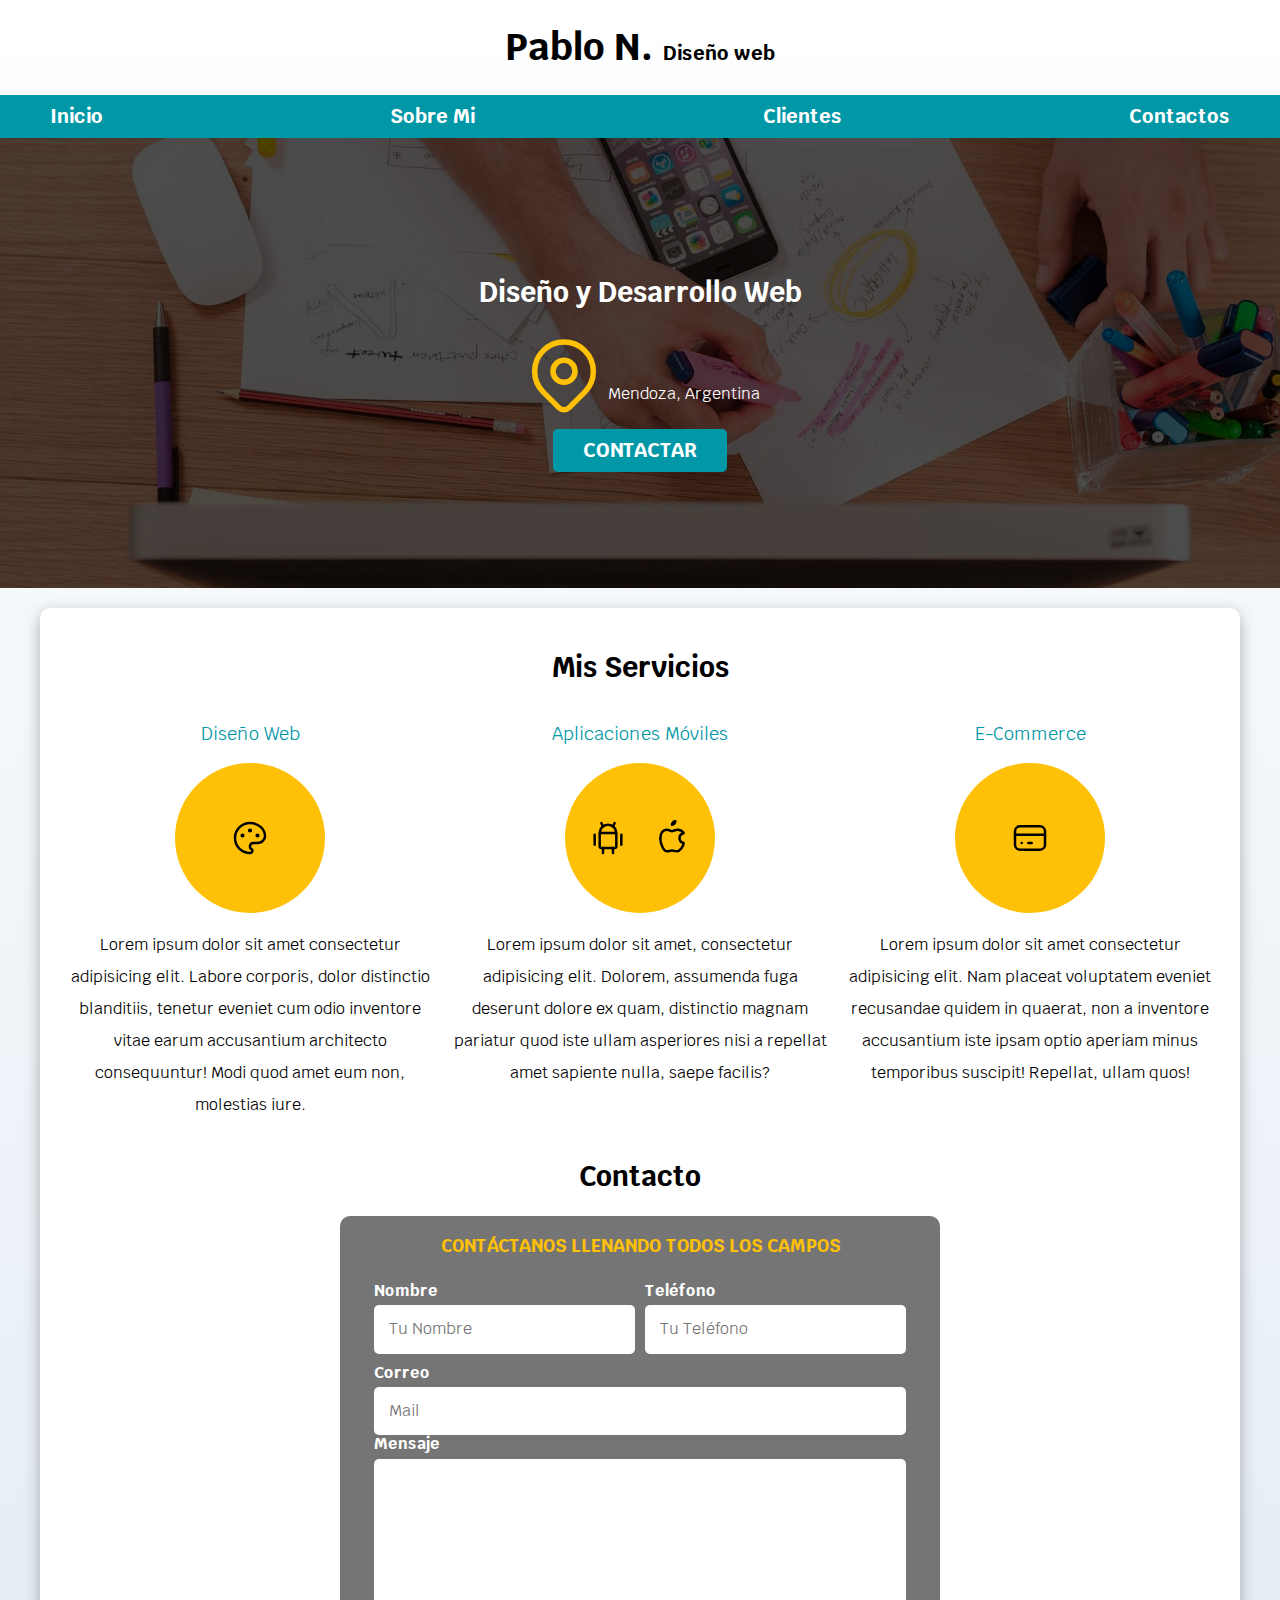
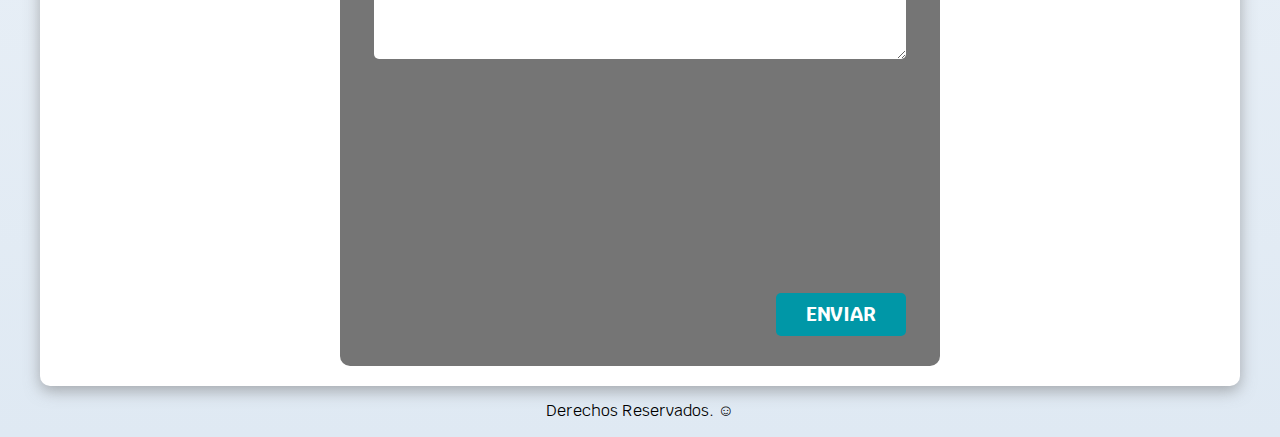
<file: 1/landing diseño y desarrollo/index.html>
<!DOCTYPE html>
<html lang="en">
  <head>
    <meta charset="UTF-8" />
    <meta http-equiv="X-UA-Compatible" content="IE=edge" />
    <meta name="viewport" content="width=device-width, initial-scale=1.0" />
    <title>Diseño Web</title>
    <link rel="preload" href="css/styles.css" as="style" />
    <link rel="stylesheet" href="css/normalize.css" />
    <link rel="preconnect" href="https://fonts.googleapis.com" />
    <link rel="preconnect" href="https://fonts.gstatic.com" crossorigin />
    <link
      href="https://fonts.googleapis.com/css2?family=Krub:wght@400;700&display=swap"
      rel="stylesheet"
    />
    <link rel="preload" href="css/styles.css" as="style" />
    <link href="css/styles.css" rel="stylesheet" />
  </head>
  <body>
    <header>
      <h1 class="titulo">Pablo N. <span>Diseño web</span></h1>
    </header>

    <div class="nav-bg">
      <nav class="navegacion-principal contenedor">
        <a href="#">Inicio</a>
        <a href="#">Sobre Mi</a>
        <a href="#">Clientes</a>
        <a href="#">Contactos</a>
      </nav>
    </div>

    <section class="hero">
      <div class="contenido-hero">
        <h2 class="titulo">Diseño y Desarrollo Web</h2>

        <div class="ubicacion">
          <svg
            xmlns="http://www.w3.org/2000/svg"
            class="icon icon-tabler icon-tabler-map-pin"
            width="88"
            height="88"
            viewBox="0 0 24 24"
            stroke-width="1.5"
            stroke="#ffc107"
            fill="none"
            stroke-linecap="round"
            stroke-linejoin="round"
          >
            <path stroke="none" d="M0 0h24v24H0z" fill="none" />
            <circle cx="12" cy="11" r="3" />
            <path
              d="M17.657 16.657l-4.243 4.243a2 2 0 0 1 -2.827 0l-4.244 -4.243a8 8 0 1 1 11.314 0z"
            />
          </svg>
          <p>Mendoza, Argentina</p>
        </div>
        <!-- .contenido-hero -->

        <a class="boton" href="#">Contactar</a>
      </div>
    </section>

    <main class="contenedor sombra">
      <h2>Mis Servicios</h2>
      <div class="servicios">
        <section class="servicio">
          <h3>Diseño Web</h3>
          <div class="iconos">
            <svg
              xmlns="http://www.w3.org/2000/svg"
              class="icon icon-tabler icon-tabler-palette"
              width="40"
              height="40"
              viewBox="0 0 24 24"
              stroke-width="1.5"
              stroke="#000000"
              fill="none"
              stroke-linecap="round"
              stroke-linejoin="round"
            >
              <path stroke="none" d="M0 0h24v24H0z" fill="none" />
              <path
                d="M12 21a9 9 0 1 1 0 -18a9 8 0 0 1 9 8a4.5 4 0 0 1 -4.5 4h-2.5a2 2 0 0 0 -1 3.75a1.3 1.3 0 0 1 -1 2.25"
              />
              <circle cx="7.5" cy="10.5" r=".5" fill="currentColor" />
              <circle cx="12" cy="7.5" r=".5" fill="currentColor" />
              <circle cx="16.5" cy="10.5" r=".5" fill="currentColor" />
            </svg>
          </div>
          <p>
            Lorem ipsum dolor sit amet consectetur adipisicing elit. Labore
            corporis, dolor distinctio blanditiis, tenetur eveniet cum odio
            inventore vitae earum accusantium architecto consequuntur! Modi quod
            amet eum non, molestias iure.
          </p>
        </section>

        <section class="servicio">
          <h3>Aplicaciones Móviles</h3>
          <div class="iconos">
            <svg
              xmlns="http://www.w3.org/2000/svg"
              class="icon icon-tabler icon-tabler-brand-android"
              width="40"
              height="40"
              viewBox="0 0 24 24"
              stroke-width="1.5"
              stroke="#000000"
              fill="none"
              stroke-linecap="round"
              stroke-linejoin="round"
            >
              <path stroke="none" d="M0 0h24v24H0z" fill="none" />
              <line x1="4" y1="10" x2="4" y2="16" />
              <line x1="20" y1="10" x2="20" y2="16" />
              <path
                d="M7 9h10v8a1 1 0 0 1 -1 1h-8a1 1 0 0 1 -1 -1v-8a5 5 0 0 1 10 0"
              />
              <line x1="8" y1="3" x2="9" y2="5" />
              <line x1="16" y1="3" x2="15" y2="5" />
              <line x1="9" y1="18" x2="9" y2="21" />
              <line x1="15" y1="18" x2="15" y2="21" />
            </svg>
            <svg
              xmlns="http://www.w3.org/2000/svg"
              class="icon icon-tabler icon-tabler-brand-apple"
              width="40"
              height="40"
              viewBox="0 0 24 24"
              stroke-width="1.5"
              stroke="#000000"
              fill="none"
              stroke-linecap="round"
              stroke-linejoin="round"
            >
              <path stroke="none" d="M0 0h24v24H0z" fill="none" />
              <path
                d="M9 7c-3 0 -4 3 -4 5.5c0 3 2 7.5 4 7.5c1.088 -.046 1.679 -.5 3 -.5c1.312 0 1.5 .5 3 .5s4 -3 4 -5c-.028 -.01 -2.472 -.403 -2.5 -3c-.019 -2.17 2.416 -2.954 2.5 -3c-1.023 -1.492 -2.951 -1.963 -3.5 -2c-1.433 -.111 -2.83 1 -3.5 1c-.68 0 -1.9 -1 -3 -1z"
              />
              <path d="M12 4a2 2 0 0 0 2 -2a2 2 0 0 0 -2 2" />
            </svg>
          </div>
          <p>
            Lorem ipsum dolor sit amet, consectetur adipisicing elit. Dolorem,
            assumenda fuga deserunt dolore ex quam, distinctio magnam pariatur
            quod iste ullam asperiores nisi a repellat amet sapiente nulla,
            saepe facilis?
          </p>
        </section>

        <section class="servicio">
          <h3>E-Commerce</h3>
          <div class="iconos">
            <svg
              xmlns="http://www.w3.org/2000/svg"
              class="icon icon-tabler icon-tabler-credit-card"
              width="40"
              height="40"
              viewBox="0 0 24 24"
              stroke-width="1.5"
              stroke="#000000"
              fill="none"
              stroke-linecap="round"
              stroke-linejoin="round"
            >
              <path stroke="none" d="M0 0h24v24H0z" fill="none" />
              <rect x="3" y="5" width="18" height="14" rx="3" />
              <line x1="3" y1="10" x2="21" y2="10" />
              <line x1="7" y1="15" x2="7.01" y2="15" />
              <line x1="11" y1="15" x2="13" y2="15" />
            </svg>
          </div>
          <p>
            Lorem ipsum dolor sit amet consectetur adipisicing elit. Nam placeat
            voluptatem eveniet recusandae quidem in quaerat, non a inventore
            accusantium iste ipsam optio aperiam minus temporibus suscipit!
            Repellat, ullam quos!
          </p>
        </section>
      </div>

      <!--Servicios-->
      <section>
        <h2>Contacto</h2>

        <form class="formulario">
          <fieldset>
            <legend>Contáctanos llenando todos los campos</legend>
            <div class="contenedor-campos">
              <div class="campo">
                <label>Nombre</label>
                <input class="input-text" type="text" placeholder="Tu Nombre" />
              </div>

              <div class="campo">
                <label>Teléfono</label>
                <input
                  class="input-text"
                  type="tel"
                  placeholder="Tu Teléfono"
                />
              </div>

              <div class="campo">
                <label>Correo</label>
                <input class="input-text" type="email" placeholder="Mail"
              </div>

              <div class="campo">
                <label>Mensaje</label>
                <textarea class="input-text"></textarea>
              </div>
            </div>
        </div><!--Contenedor campos-->
            <div class="alinear-derecha flex">
              <input class="boton w-sm-100" type="submit" value="Enviar">
            </div>
        </fieldset>
        </form>
      </section>

    </main>

    <footer class="footer">
      <p>Derechos Reservados. ☺</p>
    </footer>

  </body>
</html>
</file>
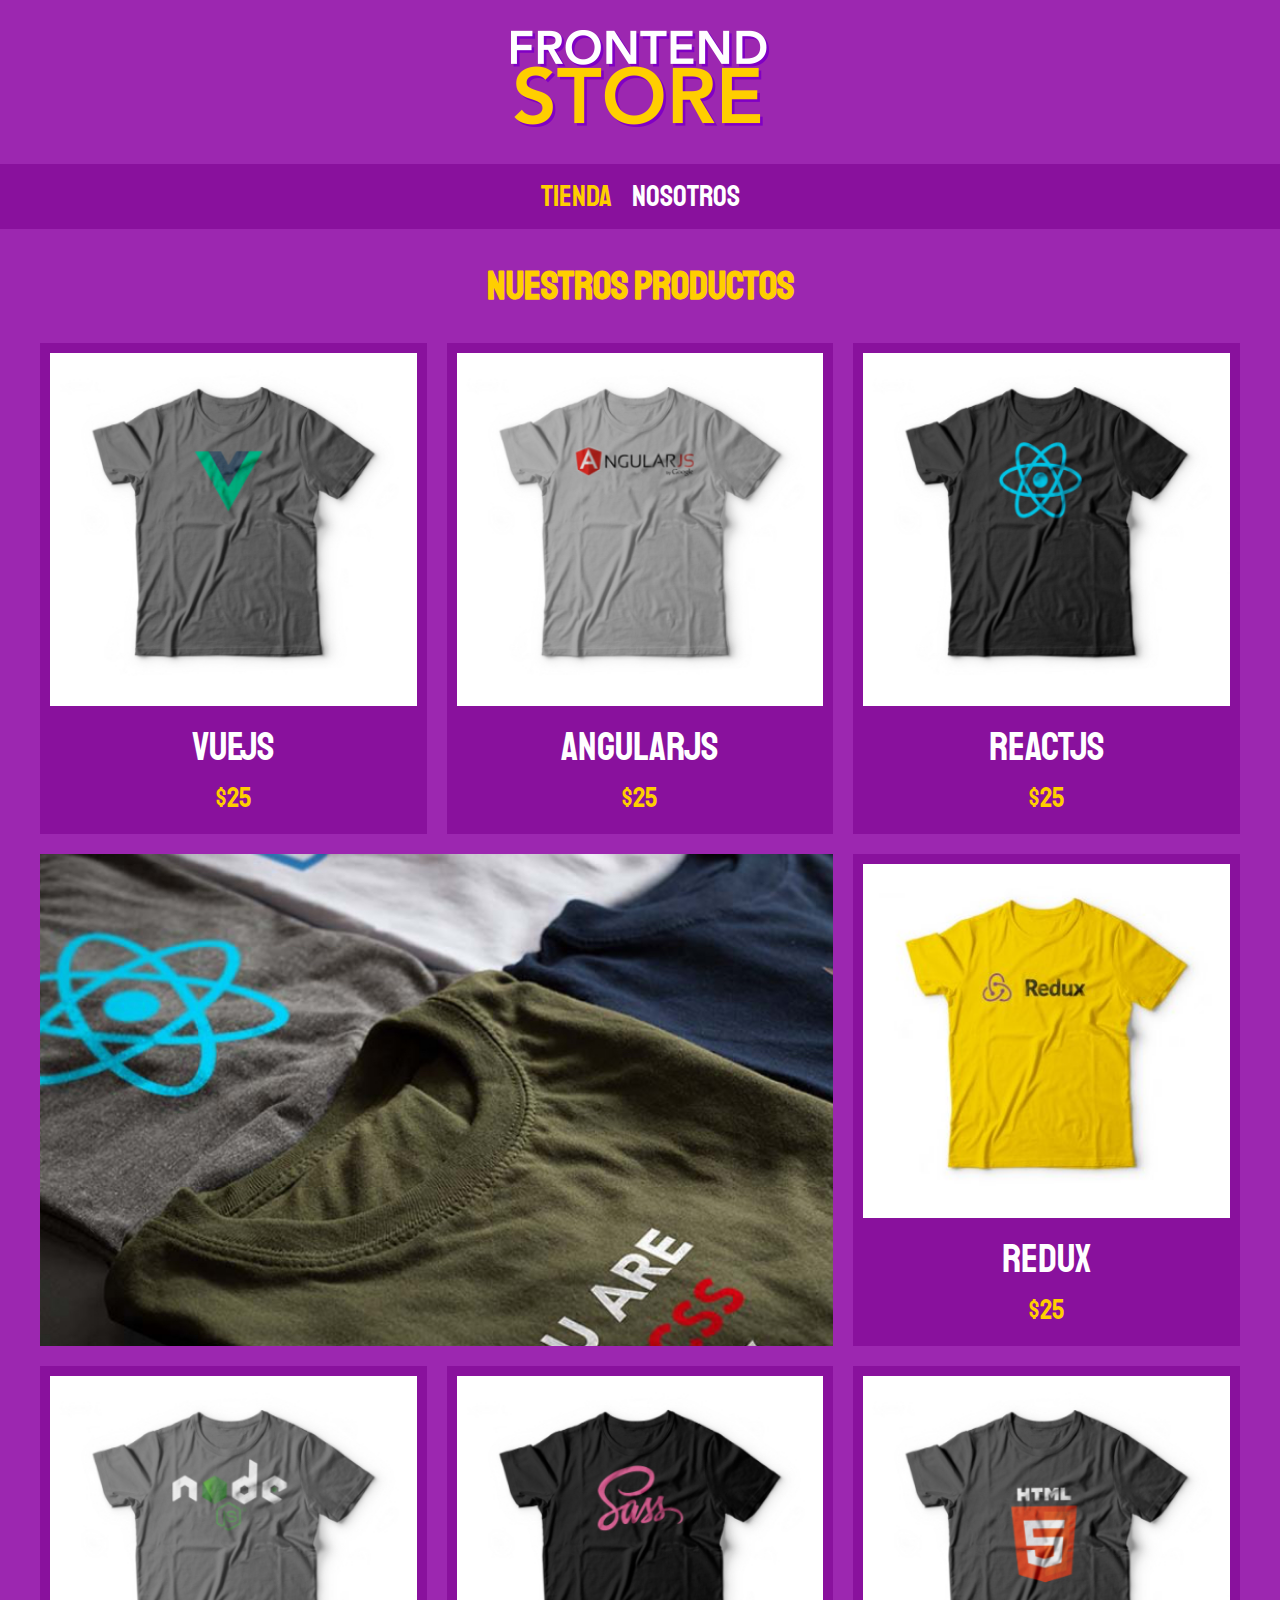
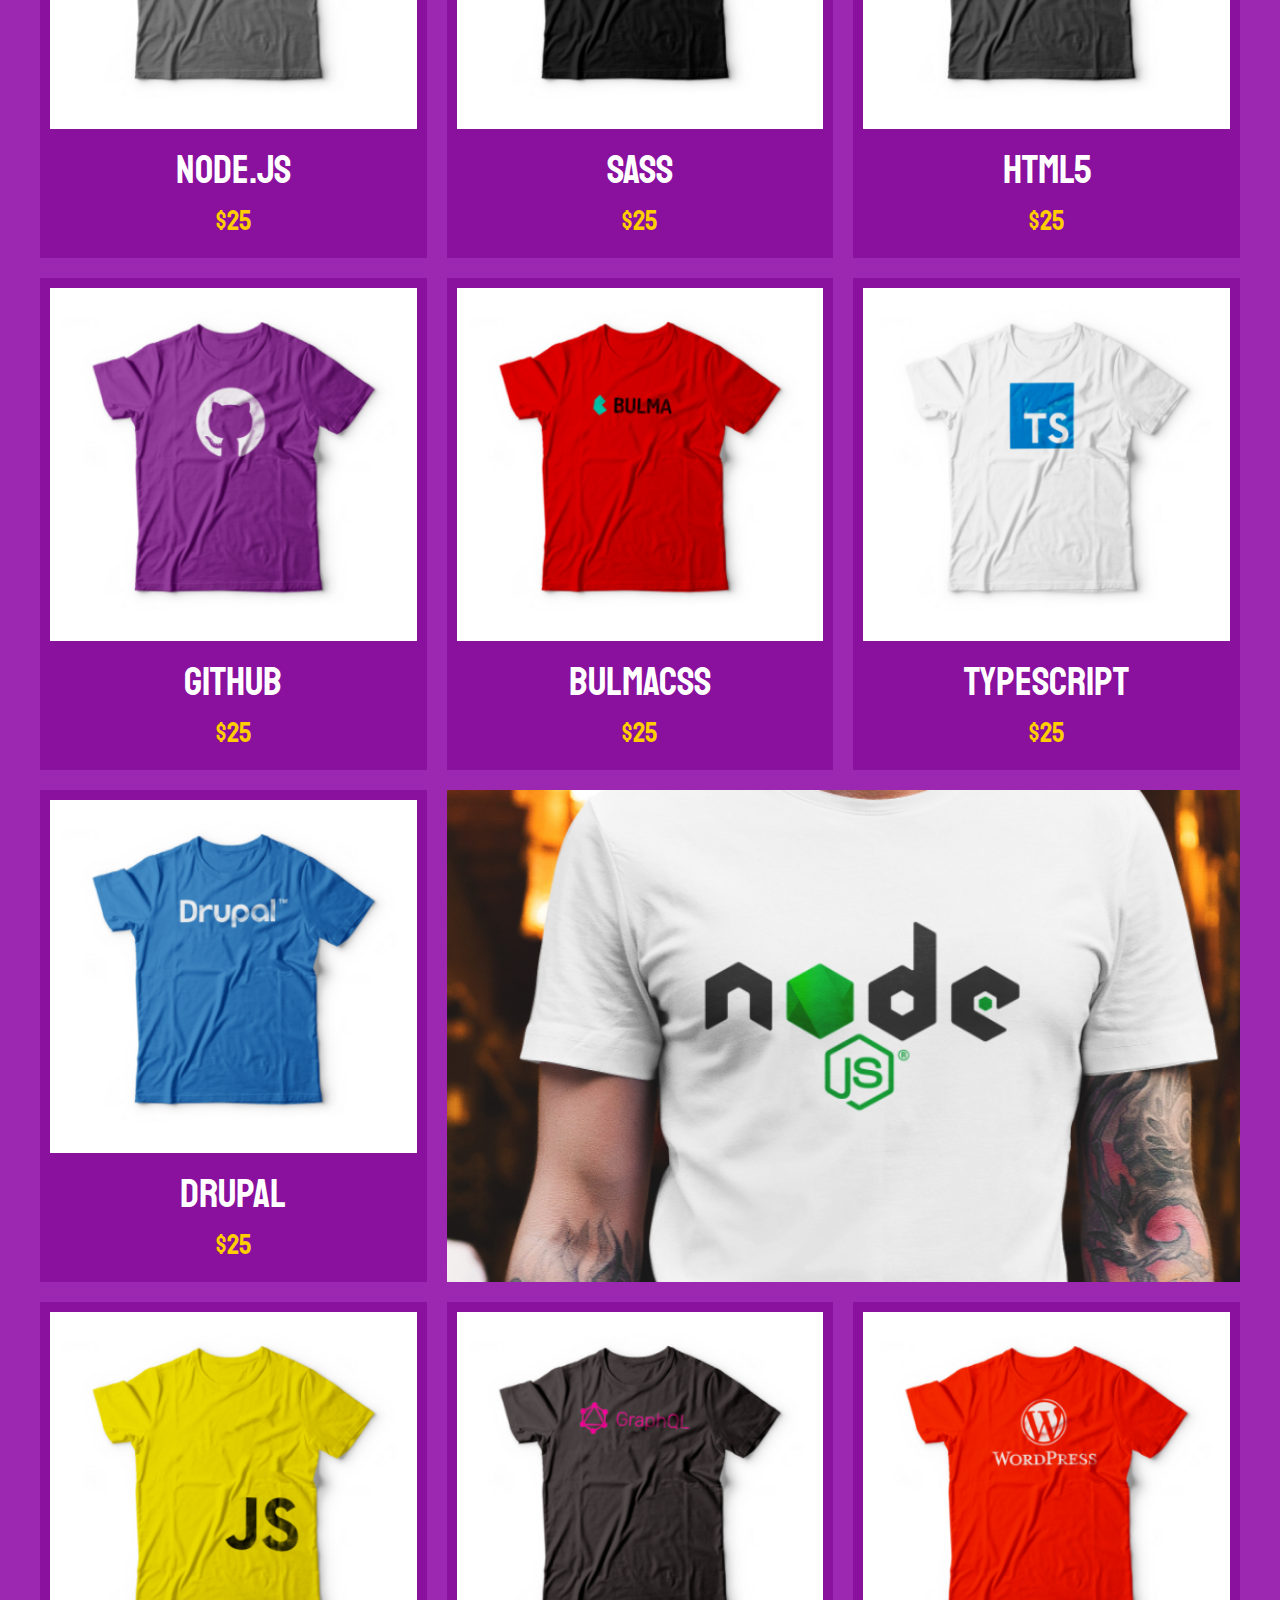
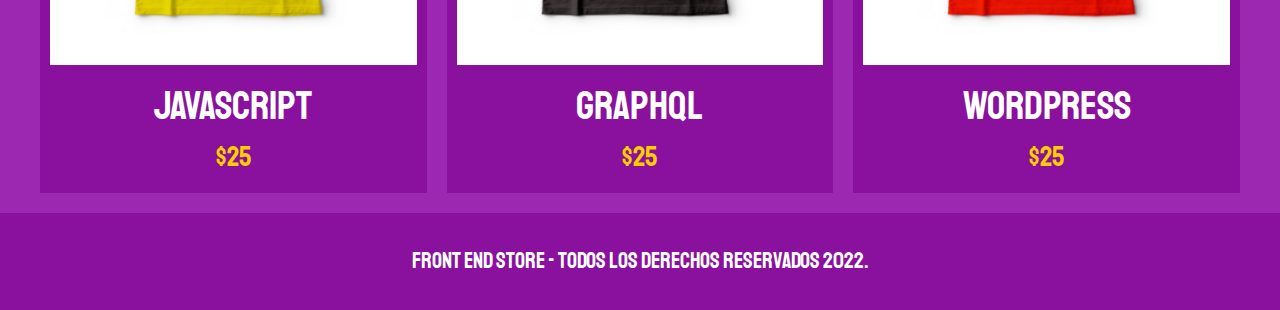
<file: 3/tienda-frontend/index.html>
<!DOCTYPE html>
<html lang="en">
<head>
    <meta charset="UTF-8">
    <meta name="viewport" content="width=device-width, initial-scale=1.0">
    <title>FrontEnd Store</title>
    <link rel="stylesheet" href="css/normalize.css">
    <link href="https://fonts.googleapis.com/css2?family=Staatliches&display=swap" rel="stylesheet">
    <link rel="stylesheet" href="css/style.css">
</head>
<body>
    <header class="header">
        <a href="index.html">
            <img class="header__logo" src="img/logo.png" alt="Logotipo">
        </a>
    </header>

    <nav class="navegacion">
        <a class="navegacion__enlace navegacion__enlace--activo" href="index.html">Tienda</a>
        <a class="navegacion__enlace" href="nosotros.html">Nosotros</a>
    </nav>

    <main class="contenedor">
        <h1>Nuestros Productos</h1>

        <div class="grid">
            <div class="producto">
                <a href="producto.html">
                    <img class="producto__imagen" src="img/1.jpg" alt="imagen camisa">
                    <div class="producto__informacion">
                        <p class="producto__nombre">VueJS</p>
                        <p class="producto__precio">$25</p>
                    </div>
                </a>
            </div>  <!--.producto-->
            <div class="producto">
                <a href="producto.html">
                    <img class="producto__imagen" src="img/2.jpg" alt="imagen camisa">
                    <div class="producto__informacion">
                        <p class="producto__nombre">AngularJS</p>
                        <p class="producto__precio">$25</p>
                    </div>
                </a>
            </div>  <!--.producto-->
            <div class="producto">
                <a href="producto.html">
                    <img class="producto__imagen" src="img/3.jpg" alt="imagen camisa">
                    <div class="producto__informacion">
                        <p class="producto__nombre">ReactJS</p>
                        <p class="producto__precio">$25</p>
                    </div>
                </a>
            </div>  <!--.producto-->
            <div class="producto">
                <a href="producto.html">
                    <img class="producto__imagen" src="img/4.jpg" alt="imagen camisa">
                    <div class="producto__informacion">
                        <p class="producto__nombre">Redux</p>
                        <p class="producto__precio">$25</p>
                    </div>
                </a>
            </div>  <!--.producto-->
            <div class="producto">
                <a href="producto.html">
                    <img class="producto__imagen" src="img/5.jpg" alt="imagen camisa">
                    <div class="producto__informacion">
                        <p class="producto__nombre">Node.js</p>
                        <p class="producto__precio">$25</p>
                    </div>
                </a>
            </div>  <!--.producto-->
            <div class="producto">
                <a href="producto.html">
                    <img class="producto__imagen" src="img/6.jpg" alt="imagen camisa">
                    <div class="producto__informacion">
                        <p class="producto__nombre">SASS</p>
                        <p class="producto__precio">$25</p>
                    </div>
                </a>
            </div>  <!--.producto-->
            <div class="producto">
                <a href="producto.html">
                    <img class="producto__imagen" src="img/7.jpg" alt="imagen camisa">
                    <div class="producto__informacion">
                        <p class="producto__nombre">HTML5</p>
                        <p class="producto__precio">$25</p>
                    </div>
                </a>
            </div>  <!--.producto-->
            <div class="producto">
                <a href="producto.html">
                    <img class="producto__imagen" src="img/8.jpg" alt="imagen camisa">
                    <div class="producto__informacion">
                        <p class="producto__nombre">Github</p>
                        <p class="producto__precio">$25</p>
                    </div>
                </a>
            </div>  <!--.producto-->
            <div class="producto">
                <a href="producto.html">
                    <img class="producto__imagen" src="img/9.jpg" alt="imagen camisa">
                    <div class="producto__informacion">
                        <p class="producto__nombre">BulmaCSS</p>
                        <p class="producto__precio">$25</p>
                    </div>
                </a>
            </div>  <!--.producto-->
            <div class="producto">
                <a href="producto.html">
                    <img class="producto__imagen" src="img/10.jpg" alt="imagen camisa">
                    <div class="producto__informacion">
                        <p class="producto__nombre">TypeScript</p>
                        <p class="producto__precio">$25</p>
                    </div>
                </a>
            </div>  <!--.producto-->
            <div class="producto">
                <a href="producto.html">
                    <img class="producto__imagen" src="img/11.jpg" alt="imagen camisa">
                    <div class="producto__informacion">
                        <p class="producto__nombre">Drupal</p>
                        <p class="producto__precio">$25</p>
                    </div>
                </a>
            </div>  <!--.producto-->
            <div class="producto">
                <a href="producto.html">
                    <img class="producto__imagen" src="img/12.jpg" alt="imagen camisa">
                    <div class="producto__informacion">
                        <p class="producto__nombre">JavaScript</p>
                        <p class="producto__precio">$25</p>
                    </div>
                </a>
            </div>  <!--.producto-->
            <div class="producto">
                <a href="producto.html">
                    <img class="producto__imagen" src="img/13.jpg" alt="imagen camisa">
                    <div class="producto__informacion">
                        <p class="producto__nombre">GraphQL</p>
                        <p class="producto__precio">$25</p>
                    </div>
                </a>
            </div>  <!--.producto-->
            <div class="producto">
                <a href="producto.html">
                    <img class="producto__imagen" src="img/14.jpg" alt="imagen camisa">
                    <div class="producto__informacion">
                        <p class="producto__nombre">WordPress</p>
                        <p class="producto__precio">$25</p>
                    </div>
                </a>
            </div>  <!--.producto-->

            <div class="grafico grafico--camisas"></div>
            <div class="grafico grafico--node"></div>
        </div>
    </main>

    <footer class="footer">
        <p class="footer__texto">Front End Store - Todos los derechos Reservados 2022.</p>
    </footer>
    
</body>
</html>
</file>
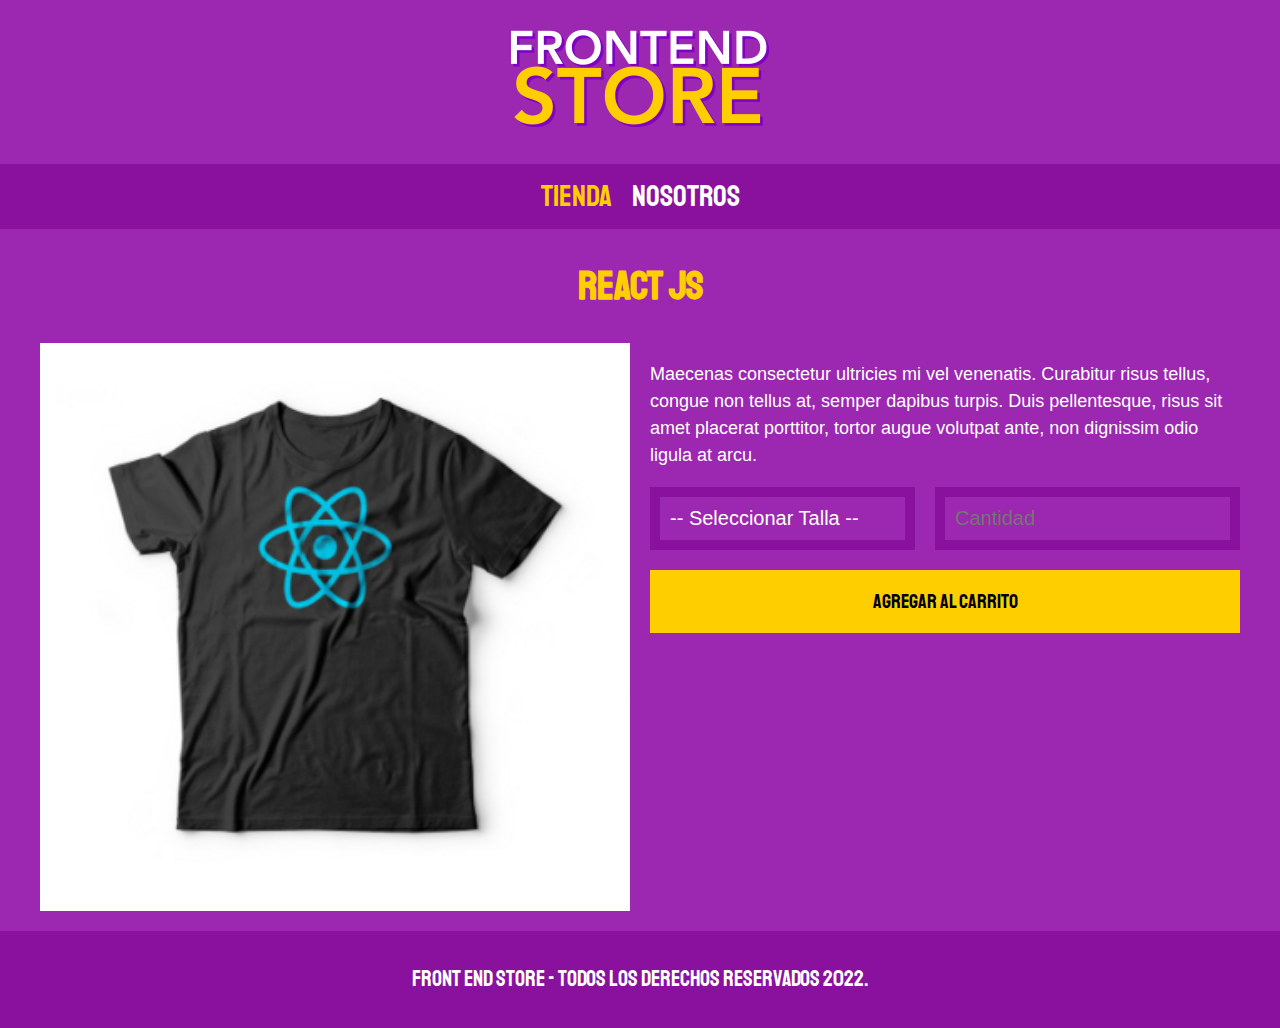
<file: 3/tienda-frontend/producto.html>
<!DOCTYPE html>
<html lang="en">
<head>
    <meta charset="UTF-8">
    <meta name="viewport" content="width=device-width, initial-scale=1.0">
    <title>FrontEnd Store</title>
    <link rel="stylesheet" href="css/normalize.css">
    <link href="https://fonts.googleapis.com/css2?family=Staatliches&display=swap" rel="stylesheet">
    <link rel="stylesheet" href="css/style.css">
</head>
<body>
    <header class="header">
        <a href="index.html">
            <img class="header__logo" src="img/logo.png" alt="Logotipo">
        </a>
    </header>

    <nav class="navegacion">
        <a class="navegacion__enlace navegacion__enlace--activo" href="index.html">Tienda</a>
        <a class="navegacion__enlace" href="nosotros.html">Nosotros</a>
    </nav>

    <main class="contenedor">
        <h1>React JS</h1>

        <div class="camisa">
            <img class="camisa__imagen" src="img/3.jpg" alt="Imagen del Producto">

            <div class="camisa__contenido">
                <p>Maecenas consectetur ultricies mi vel venenatis. Curabitur risus tellus, congue non tellus at, semper dapibus turpis. Duis pellentesque, risus sit amet placerat porttitor, tortor augue volutpat ante, non dignissim odio ligula at arcu.</p>

                <form class="formulario">
                    <select class="formulario__campo">
                        <option disabled selected>-- Seleccionar Talla --</option>
                        <option>Chica</option>
                        <option>Mediana</option>
                        <option>Grande</option>
                    </select>
                    <input class="formulario__campo" type="number" placeholder="Cantidad" min="1">
                    <input class="formulario__submit" type="submit" value="Agregar al Carrito">
                </form>
            </div>
        </div>
    </main>

    <footer class="footer">
        <p class="footer__texto">Front End Store - Todos los derechos Reservados 2022.</p>
    </footer>
    
</body>
</html>
</file>
<file: 1/landing diseño y desarrollo/css/styles.css>
:root {
    --blanco: #ffffff;
    --oscuro: #212121;
    --primario: #ffC107;
    --secundario: #0097A7;
    --gris: #757575;
    --grisClaro: #DFE9F3;
}

/* Globales */
html {
    font-size: 62.5%;
    box-sizing: border-box;
}
*, *:before, *:after {
    box-sizing: inherit; /* Box model */
  }
body{
    font-size: 16px; /* 1rem = 10px */
    font-family: 'Krub', sans-serif;
    background-image: linear-gradient(to top, var(--grisClaro) 0%, var(--blanco) 100% );
}
.contenedor {
    max-width: 120rem;
    margin: 0 auto;
}

.boton {
    background-color: var(--secundario);
    color: var(--blanco);
    padding: 1rem 3rem;
    margin-top: 1rem;
    font-size: 2rem;
    text-decoration: none;
    text-transform: uppercase;
    font-weight: bold;
    border-radius: .5rem;
    width: 90%;
    text-align: center;
    border: none;
}
@media (min-width: 768px) {
    .boton {
        width: auto;
    }
}

.boton:hover {
    cursor: pointer;
}

.sombra {
    -webkit-box-shadow: 0px 5px 15px 0px rgba(112,112,112,0.54);
-moz-box-shadow: 0px 5px 15px 0px rgba(112,112,112,0.54);
box-shadow: 0px 5px 15px 0px rgba(112,112,112,0.54);
background-color: var(--blanco);
padding: 2rem;
border-radius: 1rem;
}

/* Tipografia */

h1 {
    font-size: 3.8rem;
}
h2 {
    font-size: 2.8rem;
}
h3 {
    font-size: 1.8rem;
}
h1,h2,h3 {
    text-align: center;
}


/* Titulos */

.titulo span {
    font-size: 2rem;
}

/* Utilidades */

.w-sm-100 {
    width: 100%;
}
@media (min-width: 768px) {
    .w-sm-100 {
        width: auto;
    }
}
.flex {
    display: flex;
}
.alinear-derecha {
    justify-content: flex-end;
}

/* Navegacion Principal */

.nav-bg {
    background-color: var(--secundario);
}

.navegacion-principal {
    display: flex;
    flex-direction: column;
}
@media (min-width: 480px) {
    .navegacion-principal {
        flex-direction: row;
        justify-content: space-between;
    }
}

.navegacion-principal a {
    display: block;
    text-align: center;
    color: var(--blanco);
    text-decoration: none;
    font-size: 2rem;
    font-weight: 700;
    padding: 1rem;
}

.navegacion-principal a:hover {
    background-color: var(--primario);
    color: var(--oscuro);
}

/* Hero */

.hero {
    background-image: url(../img/hero.jpg);
    background-repeat: no-repeat;
    background-size: cover;
    height: 450px;
    position: relative;
    margin-bottom: 2rem;
}

.contenido-hero {
    position: absolute;
    background-color: rgba(0,0,0,.7);
    width: 100%;
    height: 100%;

    display: flex;
    flex-direction: column;
    align-items: center;
    justify-content: center;
}

.contenido-hero h2,
.contenido-hero p {
    color: var(--blanco);
}

.ubicacion {
    display: flex;
    align-items: flex-end;
}

/* Servicios */


.servicios {
    display: grid;
    grid-template-columns: 1fr 1fr 1fr;
    column-gap: 1rem;
}

.servicio {
    display: flex;
    flex-direction: column;
    align-items: center;

}

.servicio h3 {
    color: var(--secundario);
    font-weight: normal;
}

.servicio p {
    line-height: 2;
    text-align: center;
}

.servicio .iconos {
    height: 15rem;
    width: 15rem;
    background-color: var(--primario);
    border-radius: 50%;
    display: flex;
    justify-content: space-evenly;
    align-items: center;
}

/* Contacto */

.formulario {
    background-color: var(--gris);
    width: min( 60rem, 100%); /* Utiliza el valor mas pequeño */
    margin: 0 auto;
    padding: 2rem;
    border-radius: 1rem;
}

.formulario fieldset {
    border: none;
}

.formulario legend {
    text-align: center;
    font-size: 1.8rem;
    text-transform: uppercase;
    font-weight: 700;
    margin-bottom: 2rem;
    color: var(--primario);
}

@media (min-width: 768px){
    .contenedor-campos {
        display: grid;
        grid-template-columns: 1fr 1fr;
        grid-template-rows: auto auto 20rem;
        column-gap: 1rem;
    }
    .campo:nth-child(3),
    .campo:nth-child(4){
        grid-column: 1 / 3;
    }
}

.campo {
    margin-bottom: 1rem;
}
.campo label {
    color: var(--blanco);
    font-weight: bold;
    margin-bottom: .5rem;
    display: block;
}

.campo textarea {
    height: 20rem;
}

.input-text {
    width: 100%;
    border: none;
    padding: 1.5rem;
    border-radius: .5rem;
}

/* Footer */
.footer {
    text-align: center;
}
</file>
<file: 3/tienda-frontend/css/style.css>
:root {
    --primario: #9C27B0;
    --primarioOscuro: #89119D;
    --secundario: #FFCE00;
    --secundarioOscuro: rgb(233, 187, 2);
    --blanco: #FFF;
    --negro: #000;

    --fuentePrincipal: 'Staatliches', cursive;
}

html {
    box-sizing: border-box;
    font-size: 62.5%; 
}

*, *:before, *:after {
    box-sizing: inherit;
}

/** Globales **/
body {
    background-color: var(--primario);
    font-size: 1.6rem;
    line-height: 1.5;
}
p {
    font-size: 1.8rem;
    font-family: Arial, Helvetica, sans-serif;
    color: var(--blanco);
}
a {
    text-decoration: none;
}
img {
    width: 100%;
}
.contenedor {
    max-width: 120rem;
    margin: 0 auto;
}
h1, h2, h3 {
    text-align: center;
    color: var(--secundario);
    font-family: var(--fuentePrincipal);
}
h1 {
    font-size: 4rem;
}
h2 {
    font-size: 3.2rem;
}
h3 {
    font-size: 2.4rem;
}

/** Header **/
.header {
    display: flex;
    justify-content: center;
}
.header__logo {
    margin: 3rem 0;
}
/** Footer **/
.footer {
    background-color: var(--primarioOscuro);
    padding: 1rem 0;
    margin-top: 2rem;
}
.footer__texto {
    font-family: var(--fuentePrincipal);
    text-align: center;
    font-size: 2.2rem;
}
/** Navegacion **/
.navegacion {
    background-color: var(--primarioOscuro);
    padding: 1rem 0;
    display: flex;
    justify-content: center;
    gap: 2rem; 
}
.navegacion__enlace {
    font-family: var(--fuentePrincipal);
    color: var(--blanco);
    font-size: 3rem;
}
.navegacion__enlace--activo,
.navegacion__enlace:hover {
    color: var(--secundario);
}

/** Grid **/
.grid {
    display: grid;
    grid-template-columns: repeat(2, 1fr);
    gap: 2rem;
}
@media (min-width: 768px) {
    .grid {
        grid-template-columns: repeat(3, 1fr);
    }
}

/** Productos **/
.producto {
    background-color: var(--primarioOscuro);
    padding: 1rem;
}

.producto__nombre {
    font-size: 4rem;
}
.producto__precio {
    font-size: 2.8rem;
    color: var(--secundario);
}
.producto__nombre,
.producto__precio {
    font-family: var(--fuentePrincipal);
    margin: 1rem 0;
    text-align: center;
    line-height: 1.2;
}

/** Graficos **/
.grafico {
    min-height: 30rem;
    background-repeat: no-repeat;
    background-size: cover;
    grid-column: 1 / 3;
}
.grafico--camisas {
    grid-row: 2 / 3;
    background-image: url(../img/grafico1.jpg);
}
.grafico--node {
    background-image: url(../img/grafico2.jpg);
    grid-row: 8 / 9;
}

@media (min-width: 768px) {
    .grafico--node {
        grid-row: 5 / 6;
        grid-column: 2 / 4;
    }
}

/** Nosotros **/
.nosotros {
    display: grid;
    grid-template-rows: repeat(2, auto);
}
@media (min-width: 768px) {
    .nosotros {
        grid-template-columns: repeat(2, 1fr);
        column-gap: 2rem;
    }
}
.nosotros__imagen {
    grid-row: 1 / 2;
}
@media (min-width: 768px) {
    .nosotros__imagen {
       grid-column: 2 / 3;
    }
}

/** Bloques **/
.bloques {
    display: grid;
    grid-template-columns: repeat(2, 1fr);
    gap: 2rem;
}
@media (min-width: 768px) {
    .bloques {
        grid-template-columns: repeat(4, 1fr);
    }
}

.bloque {
    text-align: center;
}

.bloque__titulo {
    margin: 0;
}

/** Pagina del Producto **/
@media (min-width: 768px) {
    .camisa {
        display: grid;
        grid-template-columns: repeat(2, 1fr);
        column-gap: 2rem;
    }
}

.formulario {
    display: grid;
    grid-template-columns: repeat(2, 1fr);
    gap: 2rem;
}
.formulario__campo {
   border: 1rem solid var(--primarioOscuro);
   background-color: transparent;
   color: var(--blanco);
   font-size: 2rem;
   font-family: Arial, Helvetica, sans-serif;
   padding: 1rem;
   appearance: none;
}
.formulario__submit {
    background-color: var(--secundario);
    border: none;
    font-size: 2rem;
    font-family: var(--fuentePrincipal);
    padding: 2rem;
    transition: background-color .3s ease;
    grid-column: 1 / 3;
}
.formulario__submit:hover {
    cursor: pointer;
    background-color: var(--secundarioOscuro);
}
</file>
